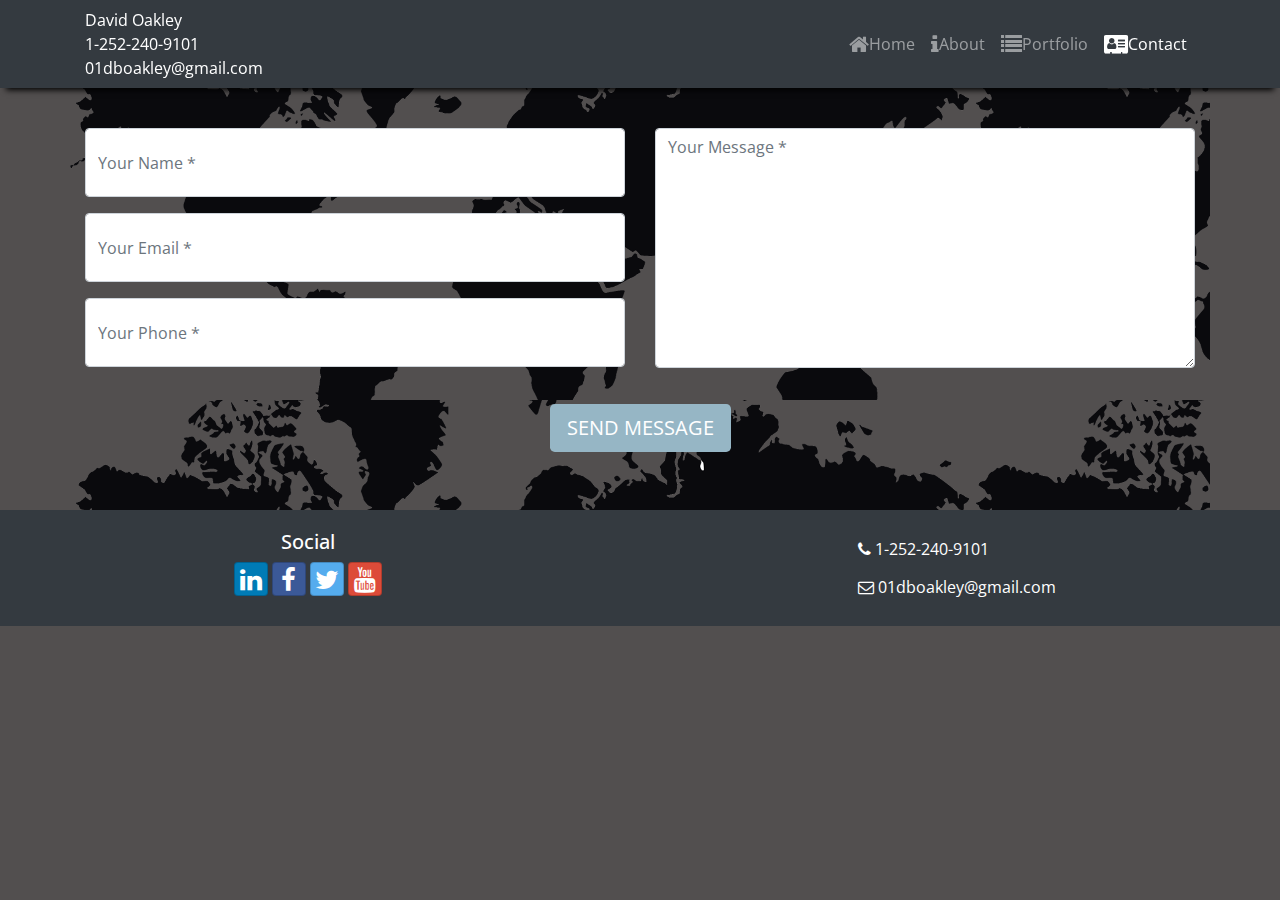
<file: contact.html>
<!DOCTYPE html><html lang="en"><head><meta charset="utf-8"><meta name="viewport" content="width=device-width,initial-scale=1"><link rel="stylesheet" href="css/main.css"><link rel="stylesheet" href="https://fonts.googleapis.com/css?family=Lobster|Open+Sans"><title>Project Portfolio</title></head><body id="contactPageId"><nav class="navbar navbar-expand-sm navbar-dark fixed-top bg-dark shadow"><div class="container"><div>David Oakley<br>1-252-240-9101<br>01dboakley@gmail.com<br></div><button class="navbar-toggler ml-auto" type="button" data-toggle="collapse" data-target="#projectNavbar"><span class="navbar-toggler-icon"></span></button><div class="collapse navbar-collapse" id="projectNavbar"><ul class="navbar-nav ml-auto"><li class="nav-item"><a class="nav-link" href="index.html"><i class="fa fa-home fa-lg"></i>Home</a></li><li class="nav-item"><a class="nav-link" href="aboutme.html"><i class="fa fa-info fa-lg"></i>About</a></li><li class="nav-item"><a class="nav-link" href="portfolio.html"><i class="fa fa-list fa-lg"></i>Portfolio</a></li><li class="nav-item active"><a class="nav-link" href="#"><i class="fa fa-address-card fa-lg"></i>Contact</a></li></ul></div></div></nav><div class="container" id="contact"><div class="row"><div class="col-12 text-center"><h2 class="text-white text-uppercase">Talk to me</h2></div></div><div class="row row-content"><div class="col-lg-12"><form id="contactForm" name="sentMessage" novalidate="novalidate" method="POST" action="https://formspree.io/01dboakley@gmail.com"><div class="row"><div class="col-md-6"><div class="form-group"><input class="form-control" id="name" name="name" type="text" placeholder="Your Name *" required="required" data-validation-required-message="Please enter your name."><p class="help-block text-danger"></p></div><div class="form-group"><input class="form-control" id="email" name="email" type="email" placeholder="Your Email *" required="required" data-validation-required-message="Please enter your email address."><p class="help-block text-danger"></p></div><div class="form-group"><input class="form-control" id="phone" name="phone" type="tel" placeholder="Your Phone *" required="required" data-validation-required-message="Please enter your phone number."><p class="help-block text-danger"></p></div></div><div class="col-md-6"><div class="form-group"><textarea class="form-control" id="message" name="message" placeholder="Your Message *" required="required" data-validation-required-message="Please enter a message."></textarea><p class="help-block text-danger"></p></div></div><div class="col-lg-12 text-center mb-2"><div id="success"></div><button id="sendMessageButton" class="btn btn-lg text-uppercase text-white" type="submit">Send Message</button></div></div></form></div></div></div><footer class="site-footer bg-dark" id="contactFooter"><div class="container"><div class="row justify-content-between"><div class="col-6 col-sm-5 text-center"><h5>Social</h5><a class="btn btn-social-icon btn-linkedin" target="_blank" href="http://linkedin.com/" title="linkedin"><i class="fa fa-linkedin"></i></a> <a class="btn btn-social-icon btn-facebook" target="_blank" href="http://facebook.com/" title="facebook"><i class="fa fa-facebook"></i></a> <a class="btn btn-social-icon btn-twitter" target="_blank" href="http://twitter.com/" title="twitter"><i class="fa fa-twitter"></i></a> <a class="btn btn-social-icon btn-google" target="_blank" href="http://youtube.com/" title="youtube"><i class="fa fa-youtube"></i></a></div><div class="col-sm-4"><a role="button" class="btn btn-link" href="tel:+12522409101" title="Call David"><i class="fa fa-phone"></i> 1-252-240-9101</a><br><a role="button" class="btn btn-link" href="mailto:01dboakley@gmail.com" title="Email David"><i class="fa fa-envelope-o"></i> 01dboakley@gmail.com</a></div></div></div></footer><script src="js/main.js"></script></body></html>
</file>
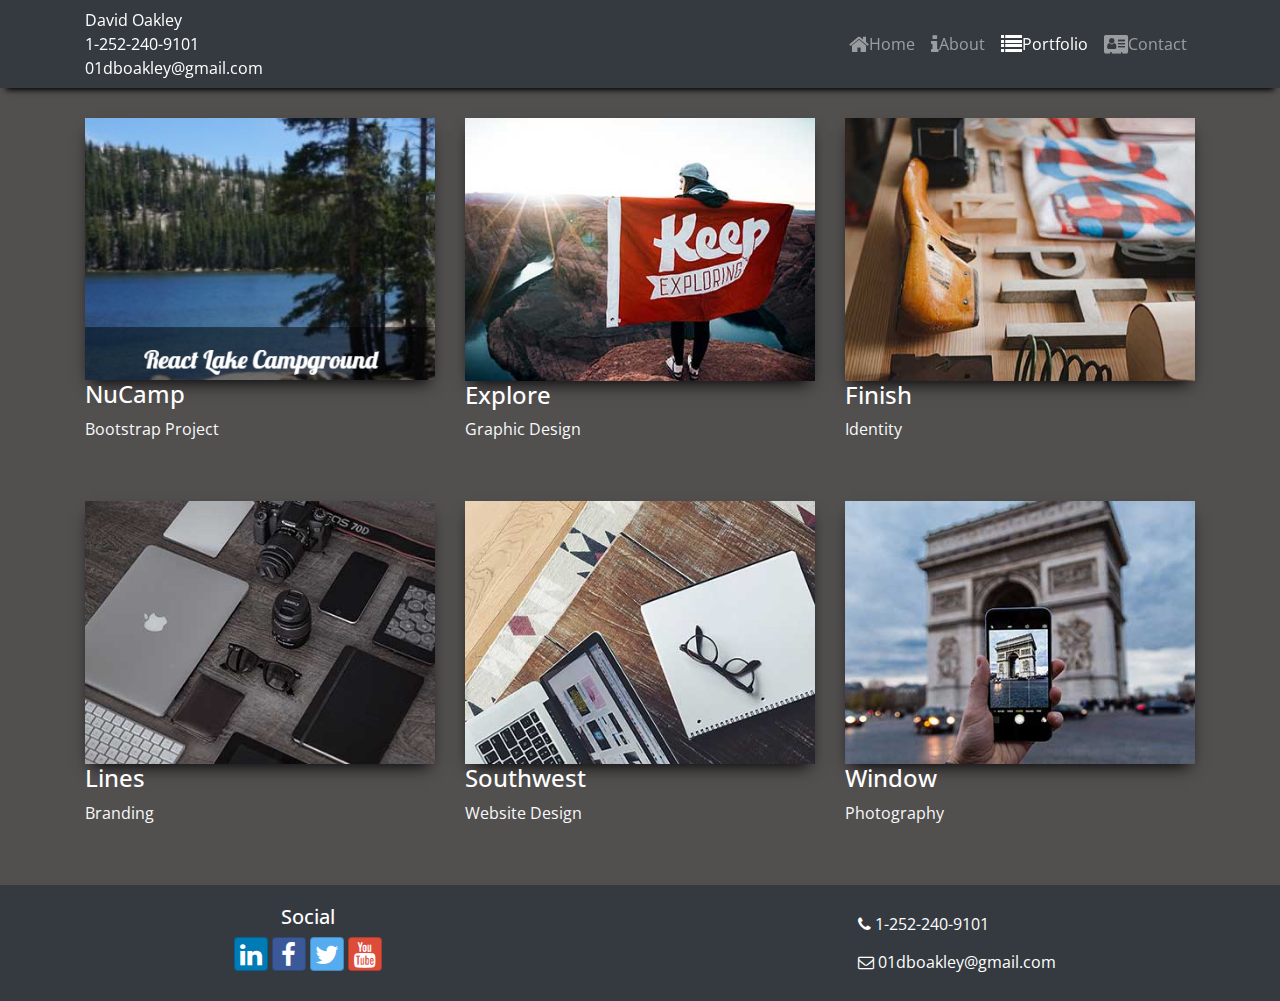
<file: portfolio.html>
<!DOCTYPE html><html lang="en"><head><meta charset="utf-8"><meta name="viewport" content="width=device-width,initial-scale=1"><link rel="stylesheet" href="css/main.css"><link rel="stylesheet" href="https://fonts.googleapis.com/css?family=Lobster|Open+Sans"><title>Project Portfolio</title></head><body><nav class="navbar navbar-expand-sm navbar-dark fixed-top bg-dark"><div class="container"><div>David Oakley<br>1-252-240-9101<br>01dboakley@gmail.com<br></div><button class="navbar-toggler ml-auto" type="button" data-toggle="collapse" data-target="#projectNavbar"><span class="navbar-toggler-icon"></span></button><div class="collapse navbar-collapse" id="projectNavbar"><ul class="navbar-nav ml-auto"><li class="nav-item"><a class="nav-link" href="index.html"><i class="fa fa-home fa-lg"></i>Home</a></li><li class="nav-item"><a class="nav-link" href="aboutme.html"><i class="fa fa-info fa-lg"></i>About</a></li><li class="nav-item active"><a class="nav-link" href="#"><i class="fa fa-list fa-lg"></i>Portfolio</a></li><li class="nav-item"><a class="nav-link" href="contact.html"><i class="fa fa-address-card fa-lg"></i>Contact</a></li></ul></div></div></nav><div class="container" id="portfolio"><div class="row"><div class="col-12 text-center"><h2 class="text-white text-uppercase">Portfolio</h2></div></div><div class="row"><div class="col-md-4 col-sm-6 portfolio-item"><a class="portfolio-link" target="_blank" href="https://dbo-user.github.io/dbo-nucamp/index.html"><img src="img/portfolio/01-thumbnail.png" class="img-fluid shadow" alt="NuCamp image" title="Open Site"></a><div class="portfolio-caption"><h4>NuCamp</h4><p class="text-light">Bootstrap Project</p></div></div><div class="col-md-4 col-sm-6 portfolio-item"><a class="portfolio-link" data-toggle="modal" href="#portfolioModal"><img class="img-fluid shadow" src="img/portfolio/02-thumbnail.jpg" alt="image" title="Open Site"></a><div class="portfolio-caption"><h4>Explore</h4><p class="text-light">Graphic Design</p></div></div><div class="col-md-4 col-sm-6 portfolio-item"><a class="portfolio-link" data-toggle="modal" href="#portfolioModal"><img class="img-fluid shadow" src="img/portfolio/03-thumbnail.jpg" alt="image" title="Open Site"></a><div class="portfolio-caption"><h4>Finish</h4><p class="text-light">Identity</p></div></div><div class="col-md-4 col-sm-6 portfolio-item"><a class="portfolio-link" data-toggle="modal" href="#portfolioModal"><img class="img-fluid shadow" src="img/portfolio/04-thumbnail.jpg" alt="image" title="Open Site"></a><div class="portfolio-caption"><h4>Lines</h4><p class="text-light">Branding</p></div></div><div class="col-md-4 col-sm-6 portfolio-item"><a class="portfolio-link" data-toggle="modal" href="#portfolioModal"><img class="img-fluid shadow" src="img/portfolio/05-thumbnail.jpg" alt="image" title="Open Site"></a><div class="portfolio-caption"><h4>Southwest</h4><p class="text-light">Website Design</p></div></div><div class="col-md-4 col-sm-6 portfolio-item"><a class="portfolio-link" data-toggle="modal" href="#portfolioModal"><img class="img-fluid shadow" src="img/portfolio/06-thumbnail.jpg" alt="image" title="Open Site"></a><div class="portfolio-caption"><h4>Window</h4><p class="text-light">Photography</p></div></div></div></div><div class="portfolio-modal modal fade" id="portfolioModal" tabindex="-1" role="dialog" aria-hidden="true"><div class="modal-dialog"><div class="modal-content"><div class="close-modal" data-dismiss="modal"></div><div class="container"><div class="row"><div class="col-lg-8 mx-auto"><div class="modal-body"><h2 class="text-uppercase text-muted text-center">Coming Soon!</h2><p class="item-intro text-muted text-center">This great site is under construction. Check back soon!</p><img class="img-fluid d-block mx-auto" src="img/portfolio/wip.jpg" alt="image"><p></p><p></p><div class="text-center"><button id="closeModalBtn" class="btn text-white" data-dismiss="modal" type="button">Close Window</button></div></div></div></div></div></div></div></div><footer class="site-footer bg-dark"><div class="container"><div class="row justify-content-between"><div class="col-6 col-sm-5 text-center"><h5>Social</h5><a class="btn btn-social-icon btn-linkedin" target="_blank" href="http://linkedin.com/" title="linkedin"><i class="fa fa-linkedin"></i></a> <a class="btn btn-social-icon btn-facebook" target="_blank" href="http://facebook.com/" title="facebook"><i class="fa fa-facebook"></i></a> <a class="btn btn-social-icon btn-twitter" target="_blank" href="http://twitter.com/" title="twitter"><i class="fa fa-twitter"></i></a> <a class="btn btn-social-icon btn-google" target="_blank" href="http://youtube.com/" title="youtube"><i class="fa fa-youtube"></i></a></div><div class="col-sm-4"><a role="button" class="btn btn-link" href="tel:+12522409101" title="Call David"><i class="fa fa-phone"></i> 1-252-240-9101</a><br><a role="button" class="btn btn-link" href="mailto:01dboakley@gmail.com" title="Email David"><i class="fa fa-envelope-o"></i> 01dboakley@gmail.com</a></div></div></div></footer><script src="js/main.js"></script></body></html>
</file>
